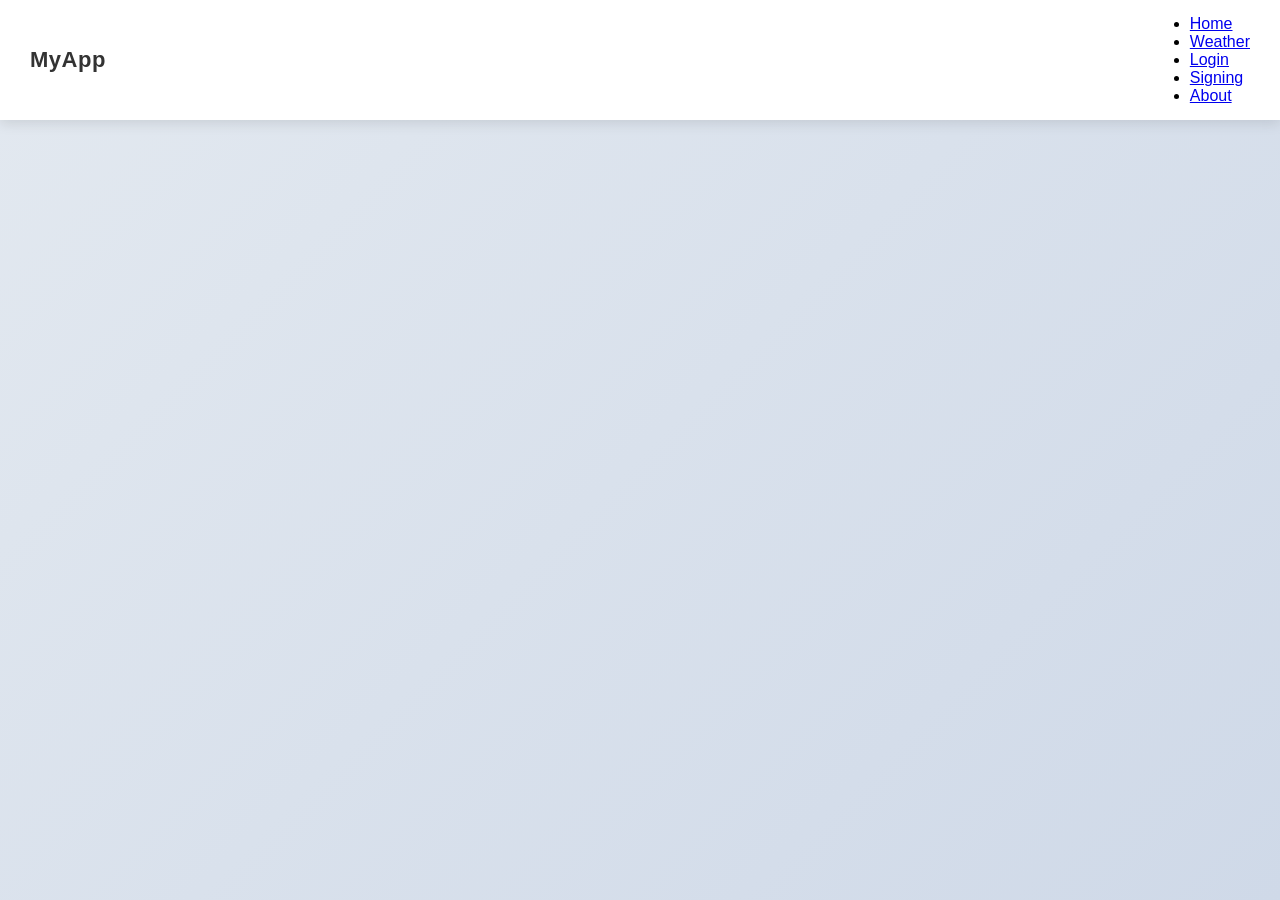
<file: Esercizio2_node/frontend/public/index.html>
<!DOCTYPE html>
<html lang="it">
<head>
    <meta charset="UTF-8">
    <title>Home</title>
    <link rel="stylesheet" href="css/navbar.css">
    <link rel="stylesheet" href="css/footer.css">
    <link rel="stylesheet" href="css/index.css">
    
</head>
<body>
    <div id="navbar"></div>
    <script>
        fetch('components/navbar.html')
            .then(res => res.text())
            .then(html => document.getElementById('navbar').innerHTML = html) 
    </script>
</body>
</html>
</file>
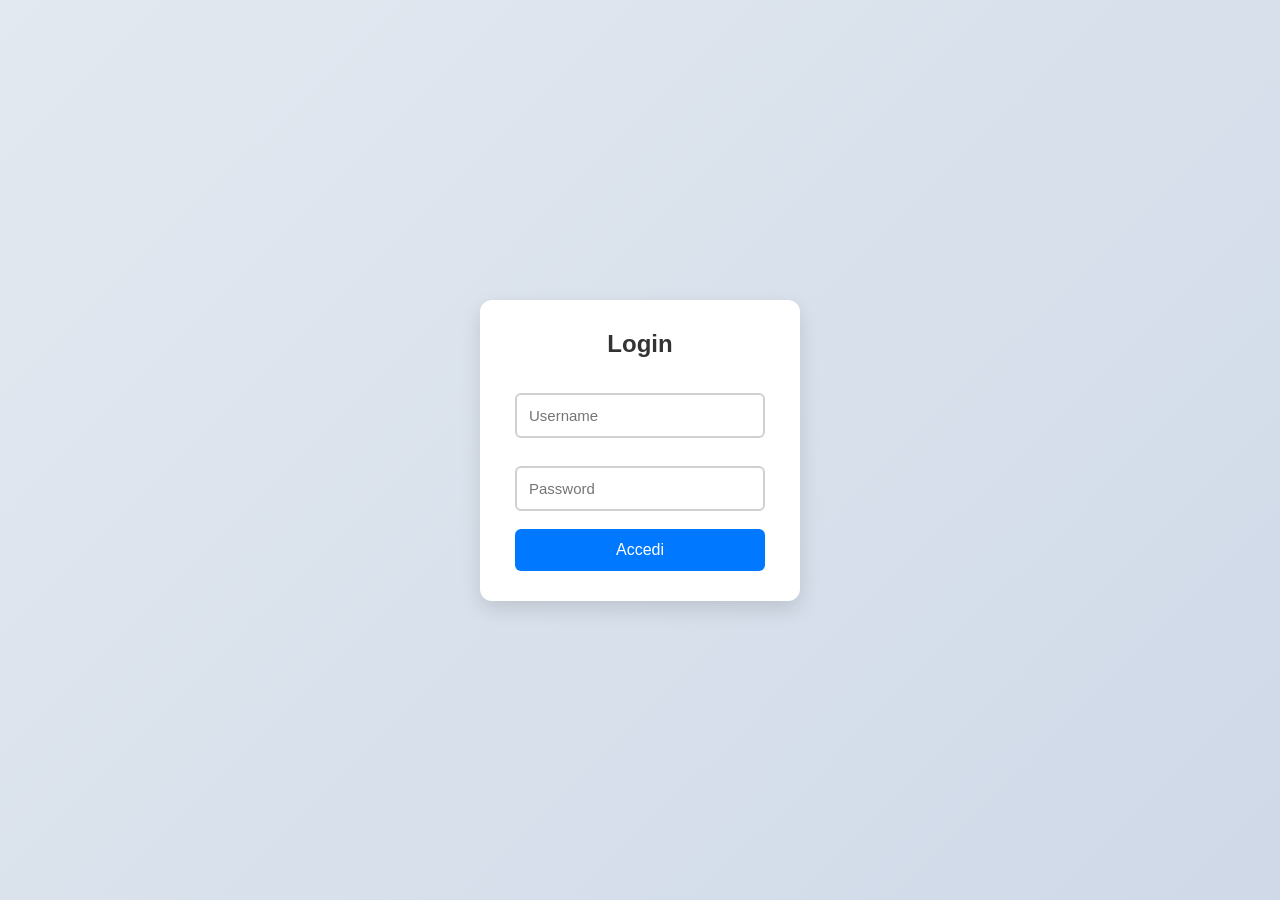
<file: Esercizio2_node/frontend/public/login.html>
<!DOCTYPE html>
<html lang="it">

<head>
    <meta charset="UTF-8">
    <title>Login</title>
    <link rel="stylesheet" href="css/login.css">
</head>

<body>

    <div class="login-box">
        <h2>Login</h2>
        <form action="/login" method="POST">
            <input type="text" name="username" placeholder="Username" required>
            <input type="password" name="password" placeholder="Password" required>
            <button type="submit">Accedi</button>
        </form>
    </div>

</body>

</html>
</file>
<file: Esercizio2_node/frontend/public/css/navbar.css>
/* ===== NAVBAR ===== */
.navbar {
    width: 100%;
    background: #ffffff;
    padding: 15px 30px;
    box-shadow: 0 4px 12px rgba(0,0,0,0.1);
    display: flex;
    justify-content: space-between;
    align-items: center;
    position: sticky;   /* rimane in alto */
    top: 0;
    z-index: 100;
}

.nav-logo {
    font-size: 22px;
    font-weight: bold;
    color: #333;
    letter-spacing: 0.5px;
}

/* LINKS */
.nav-links {
    list-style: none;
    display: flex;
    gap: 25px;
}

.nav-links a {
    text-decoration: none;
    color: #0078ff;
    font-size: 16px;
    padding: 6px 10px;
    border-radius: 6px;
    transition: 0.25s ease;
}

.nav-links a:hover {
    background: #e8f1ff;
    color: #005fcc;
}

/* ===== MOBILE ===== */
@media (max-width: 600px) {
    .navbar {
        flex-direction: column;
        gap: 10px;
        padding: 20px;
    }

    .nav-links {
        flex-direction: column;
        gap: 12px;
        text-align: center;
    }
}
</file>
<file: Esercizio2_node/frontend/public/css/footer.css>
/* ===== FOOTER ===== */
.footer {
    margin-top: auto;
    background: #ffffff;
    padding: 15px;
    text-align: center;
    color: #666;
    font-size: 14px;
    box-shadow: 0 -4px 12px rgba(0,0,0,0.1);
}
</file>
<file: Esercizio2_node/frontend/public/css/index.css>
/* ===== RESET ===== */
* {
    margin: 0;
    padding: 0;
    box-sizing: border-box;
}

/* ===== BODY ===== */
body {
    font-family: Arial, sans-serif;
    background: linear-gradient(135deg, #e3e9f0, #cfd9e8);
    min-height: 100vh;

    display: flex;
    flex-direction: column; /* IMPORTANTE */
}

/* ===== HERO SECTION ===== */
.hero {
    flex: 1; /* OCCUPA LO SPAZIO DISPONIBILE */
    display: flex;
    flex-direction: column;
    justify-content: center;
    align-items: center;
}

.hero h1 {
    font-size: 40px;
    color: #333;
    margin-bottom: 15px;
}

.hero p {
    font-size: 18px;
    color: #555;
}

/* ===== FOOTER ===== */
.footer {
    background: #ffffff;
    padding: 15px;
    text-align: center;
    color: #666;
    font-size: 14px;
    box-shadow: 0 -4px 12px rgba(0,0,0,0.1);

    margin-top: auto; /* SPINGE IL FOOTER IN BASSO */
}
</file>
<file: Esercizio2_node/frontend/public/css/login.css>
/* ====== RESET MINIMO ====== */
* {
    box-sizing: border-box;
    margin: 0;
    padding: 0;
}

/* ====== BODY ====== */
body {
    font-family: Arial, sans-serif;
    background: linear-gradient(135deg, #e3e9f0, #cfd9e8);
    display: flex;
    justify-content: center;
    align-items: center;
    height: 100vh;
}

/* ====== LOGIN BOX ====== */
.login-box {
    background: #ffffff;
    padding: 30px 35px;
    border-radius: 12px;
    width: 320px;
    box-shadow: 0 8px 20px rgba(0, 0, 0, 0.12);
    animation: fadeIn 0.4s ease;
}

/* Titolo */
.login-box h2 {
    text-align: center;
    margin-bottom: 25px;
    color: #333;
    font-weight: 600;
}

/* Input */
.login-box input {
    width: 100%;
    padding: 12px;
    margin: 10px 0 18px 0;
    border: 2px solid #d0d0d0;
    border-radius: 6px;
    font-size: 15px;
    transition: border-color 0.2s;
}

.login-box input:focus {
    border-color: #0078ff;
    outline: none;
}

/* Bottone */
.login-box button {
    width: 100%;
    padding: 12px;
    background: #0078ff;
    color: white;
    border: none;
    border-radius: 6px;
    font-size: 16px;
    cursor: pointer;
    transition: background 0.25s, transform 0.1s;
}

.login-box button:hover {
    background: #005fcc;
}

.login-box button:active {
    transform: scale(0.98);
}

/* Animazione */
@keyframes fadeIn {
    from { opacity: 0; transform: translateY(10px); }
    to   { opacity: 1; transform: translateY(0); }
}
</file>
